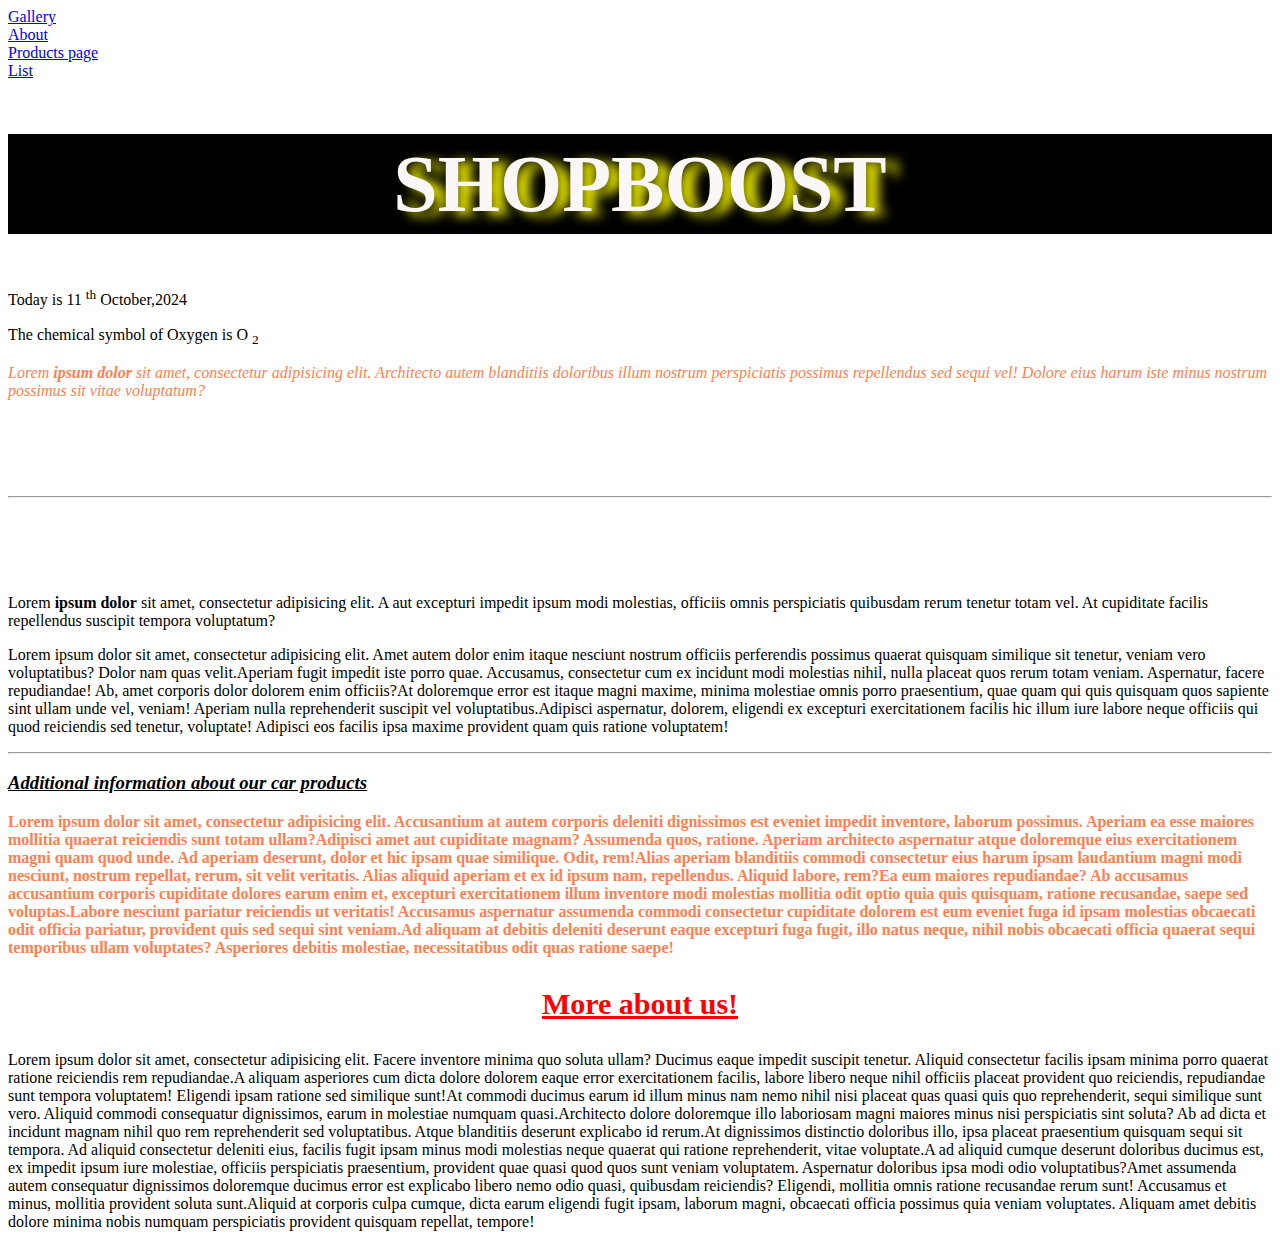
<file: index.html>
<!doctype html>
<html lang="en">
<head>
    <meta charset="UTF-8">
    <meta name="viewport"
          content="width=device-width, user-scalable=no, initial-scale=1.0, maximum-scale=1.0, minimum-scale=1.0">
    <meta http-equiv="X-UA-Compatible" content="ie=edge">

    <link rel="icon" href="assets/home.png">
    <title>Home page</title>
    <link rel="stylesheet" href="css/main.css">
</head>
<body>

<a href="gallery.html"  target="_self">Gallery</a> <br>
<a href="about.html"    target="_blank">About</a> <br>
<a href="product.html">Products page</a> <br>
<a href="list.html">List</a>

<h1>SHOPBOOST</h1>
<p>Today is 11 <sup>th</sup> October,2024</p>
<p>The chemical symbol of Oxygen is O <sub>2</sub></p>
<P style="color: coral;font-style: italic">Lorem <b>ipsum dolor</b> sit amet, consectetur adipisicing elit. Architecto autem blanditiis doloribus illum nostrum perspiciatis possimus repellendus sed sequi vel! Dolore eius harum iste minus nostrum possimus sit vitae voluptatum?</P>
<br><br><br><br>

<hr>
<br><br><br><br>
<p>Lorem <b>ipsum dolor</b> sit amet, consectetur adipisicing elit. A aut excepturi impedit ipsum modi molestias, officiis omnis perspiciatis quibusdam rerum tenetur totam vel. At cupiditate facilis repellendus suscipit tempora voluptatum?</p>
<p><span>Lorem ipsum dolor sit amet, consectetur adipisicing elit. Amet autem dolor enim itaque nesciunt nostrum officiis perferendis possimus quaerat quisquam similique sit tenetur, veniam vero voluptatibus? Dolor nam quas velit.</span><span>Aperiam fugit impedit iste porro quae. Accusamus, consectetur cum ex incidunt modi molestias nihil, nulla placeat quos rerum totam veniam. Aspernatur, facere repudiandae! Ab, amet corporis dolor dolorem enim officiis?</span><span>At doloremque error est itaque magni maxime, minima molestiae omnis porro praesentium, quae quam qui quis quisquam quos sapiente sint ullam unde vel, veniam! Aperiam nulla reprehenderit suscipit vel voluptatibus.</span><span>Adipisci aspernatur, dolorem, eligendi ex excepturi exercitationem facilis hic illum iure labore neque officiis qui quod reiciendis sed tenetur, voluptate! Adipisci eos facilis ipsa maxime provident quam quis ratione voluptatem!</span></p>

<hr>
<h3>  <u> <i>Additional information about our car products</i> </u> </h3>
<p style="color: coral;font-weight: bold"><span>Lorem ipsum dolor sit amet, consectetur adipisicing elit. Accusantium at autem corporis deleniti dignissimos est eveniet impedit inventore, laborum possimus. Aperiam ea esse maiores mollitia quaerat reiciendis sunt totam ullam?</span><span>Adipisci amet aut cupiditate magnam? Assumenda quos, ratione. Aperiam architecto aspernatur atque doloremque eius exercitationem magni quam quod unde. Ad aperiam deserunt, dolor et hic ipsam quae similique. Odit, rem!</span><span>Alias aperiam blanditiis commodi consectetur eius harum ipsam laudantium magni modi nesciunt, nostrum repellat, rerum, sit velit veritatis. Alias aliquid aperiam et ex id ipsum nam, repellendus. Aliquid labore, rem?</span><span>Ea eum maiores repudiandae? Ab accusamus accusantium corporis cupiditate dolores earum enim et, excepturi exercitationem illum inventore modi molestias mollitia odit optio quia quis quisquam, ratione recusandae, saepe sed voluptas.</span><span>Labore nesciunt pariatur reiciendis ut veritatis! Accusamus aspernatur assumenda commodi consectetur cupiditate dolorem est eum eveniet fuga id ipsam molestias obcaecati odit officia pariatur, provident quis sed sequi sint veniam.</span><span>Ad aliquam at debitis deleniti deserunt eaque excepturi fuga fugit, illo natus neque, nihil nobis obcaecati officia quaerat sequi temporibus ullam voluptates? Asperiores debitis molestiae, necessitatibus odit quas ratione saepe!</span></p>


<h3 style="color: red;text-align: center;font-size: 30px">  <u>More about us!</u> </h3>
<p><span>Lorem ipsum dolor sit amet, consectetur adipisicing elit. Facere inventore minima quo soluta ullam? Ducimus eaque impedit suscipit tenetur. Aliquid consectetur facilis ipsam minima porro quaerat ratione reiciendis rem repudiandae.</span><span>A aliquam asperiores cum dicta dolore dolorem eaque error exercitationem facilis, labore libero neque nihil officiis placeat provident quo reiciendis, repudiandae sunt tempora voluptatem! Eligendi ipsam ratione sed similique sunt!</span><span>At commodi ducimus earum id illum minus nam nemo nihil nisi placeat quas quasi quis quo reprehenderit, sequi similique sunt vero. Aliquid commodi consequatur dignissimos, earum in molestiae numquam quasi.</span><span>Architecto dolore doloremque illo laboriosam magni maiores minus nisi perspiciatis sint soluta? Ab ad dicta et incidunt magnam nihil quo rem reprehenderit sed voluptatibus. Atque blanditiis deserunt explicabo id rerum.</span><span>At dignissimos distinctio doloribus illo, ipsa placeat praesentium quisquam sequi sit tempora. Ad aliquid consectetur deleniti eius, facilis fugit ipsam minus modi molestias neque quaerat qui ratione reprehenderit, vitae voluptate.</span><span>A ad aliquid cumque deserunt doloribus ducimus est, ex impedit ipsum iure molestiae, officiis perspiciatis praesentium, provident quae quasi quod quos sunt veniam voluptatem. Aspernatur doloribus ipsa modi odio voluptatibus?</span><span>Amet assumenda autem consequatur dignissimos doloremque ducimus error est explicabo libero nemo odio quasi, quibusdam reiciendis? Eligendi, mollitia omnis ratione recusandae rerum sunt! Accusamus et minus, mollitia provident soluta sunt.</span><span>Aliquid at corporis culpa cumque, dicta earum eligendi fugit ipsam, laborum magni, obcaecati officia possimus quia veniam voluptates. Aliquam amet debitis dolore minima nobis numquam perspiciatis provident quisquam repellat, tempore!</span></p>

</body>
</html>
</file>
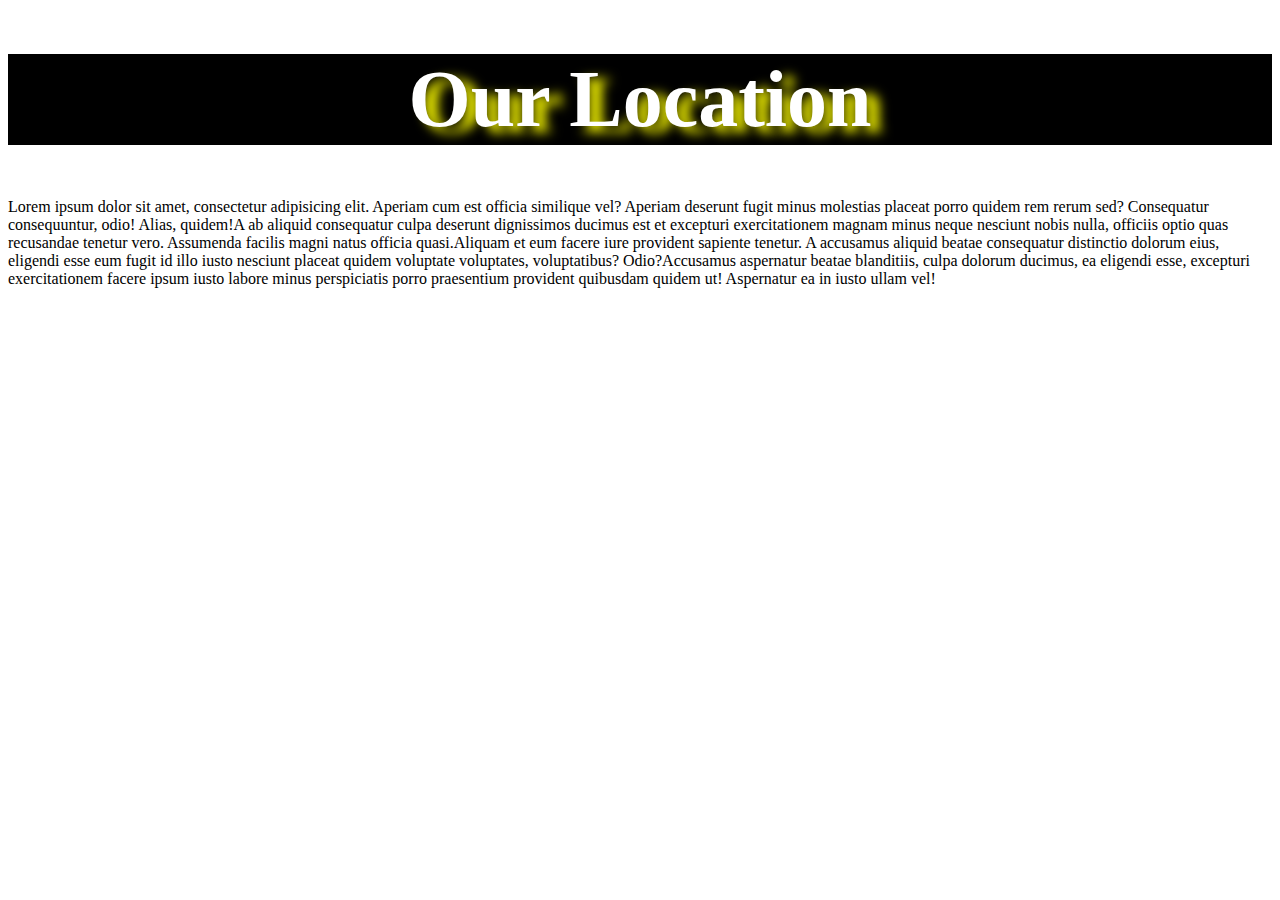
<file: about.html>
<!doctype html>
<html lang="en">
<head>
    <meta charset="UTF-8">
    <meta name="viewport"
          content="width=device-width, user-scalable=no, initial-scale=1.0, maximum-scale=1.0, minimum-scale=1.0">
    <meta http-equiv="X-UA-Compatible" content="ie=edge">
    <title>About Us</title>
    <style>
        h1{
            background-color: black;
            color: white;
            font-size: 80px;
            font-weight: bolder;
            text-shadow: 12px 6px 12px yellow;
            text-align: center;
        }
    </style>

</head>
<body>

<h1>Our Location</h1>
<p><span>Lorem ipsum dolor sit amet, consectetur adipisicing elit. Aperiam cum est officia similique vel? Aperiam deserunt fugit minus molestias placeat porro quidem rem rerum sed? Consequatur consequuntur, odio! Alias, quidem!</span><span>A ab aliquid consequatur culpa deserunt dignissimos ducimus est et excepturi exercitationem magnam minus neque nesciunt nobis nulla, officiis optio quas recusandae tenetur vero. Assumenda facilis magni natus officia quasi.</span><span>Aliquam et eum facere iure provident sapiente tenetur. A accusamus aliquid beatae consequatur distinctio dolorum eius, eligendi esse eum fugit id illo iusto nesciunt placeat quidem voluptate voluptates, voluptatibus? Odio?</span><span>Accusamus aspernatur beatae blanditiis, culpa dolorum ducimus, ea eligendi esse, excepturi exercitationem facere ipsum iusto labore minus perspiciatis porro praesentium provident quibusdam quidem ut! Aspernatur ea in iusto ullam vel!</span></p>
<iframe src="https://www.google.com/maps/embed?pb=!1m18!1m12!1m3!1d3988.8461274830847!2d36.80056749640458!3d-1.2648706135040197!2m3!1f0!2f0!3f0!3m2!1i1024!2i768!4f13.1!3m3!1m2!1s0x182f1791a3266197%3A0x1b878049a1937f81!2sKipro%20Center%20Dental%20Clinic!5e0!3m2!1sen!2ske!4v1729154938327!5m2!1sen!2ske" width="100%" height="450" style="border:0;" allowfullscreen="" loading="lazy" referrerpolicy="no-referrer-when-downgrade"></iframe>

</body>
</html>
</file>
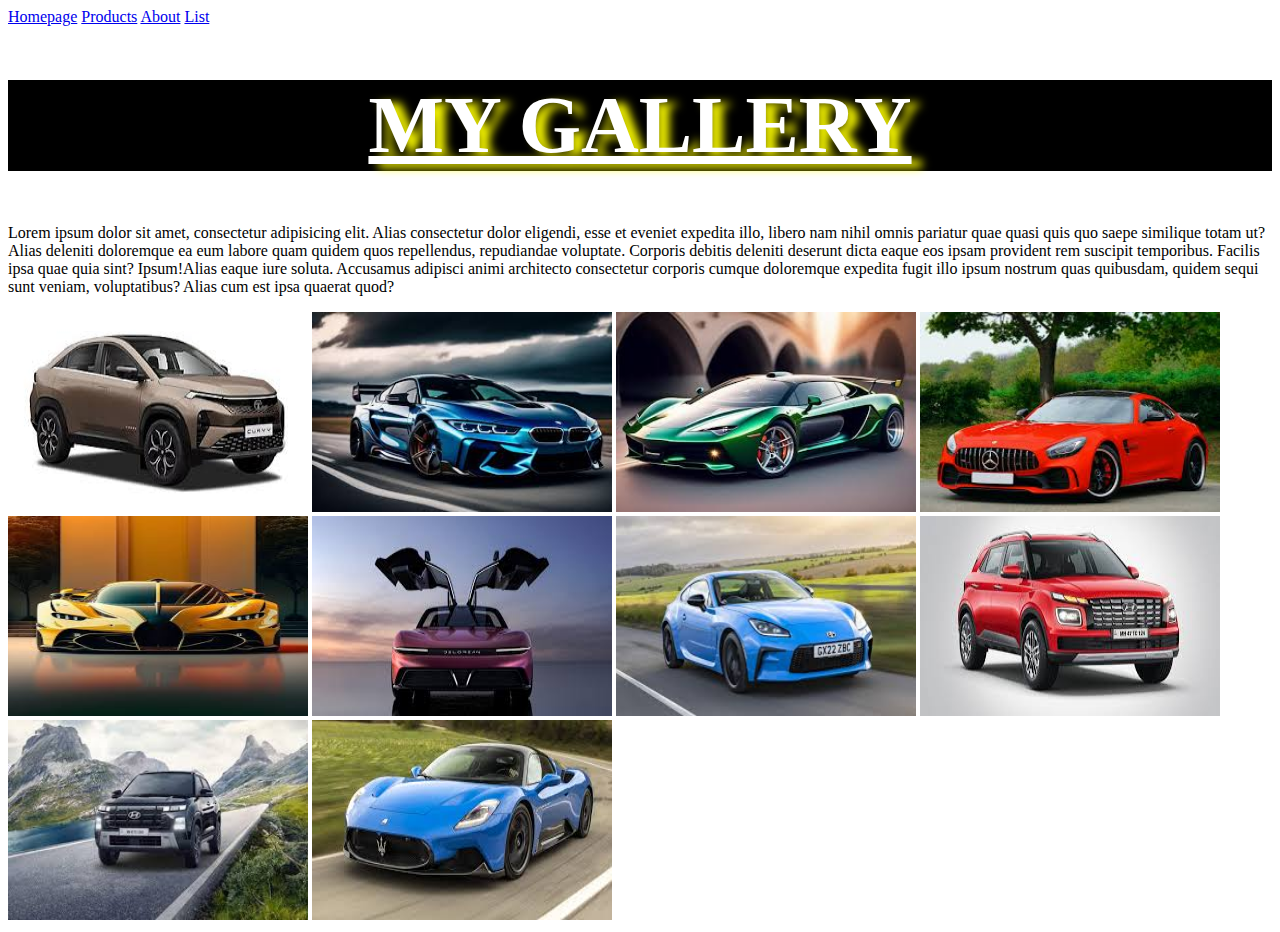
<file: gallery.html>
<!doctype html>
<html lang="en">
<head>
    <meta charset="UTF-8">
    <meta name="viewport"
          content="width=device-width, user-scalable=no, initial-scale=1.0, maximum-scale=1.0, minimum-scale=1.0">
    <meta http-equiv="X-UA-Compatible" content="ie=edge">

    <link rel="icon" href="assets/gallery.png">
    <title>Gallery page</title>
    <link rel="stylesheet" href="css/style.css">

    <style>
        h1{
            text-align: center;
            color: #ffffff;
            background-color: black;
            font-weight: bolder;
            text-shadow: 10px 4px 10px yellow;
            font-size: 80px;
            text-decoration: underline;
        }
    </style>

</head>
<body>

<a href="index.html">Homepage</a>
<a href="product.html">Products</a>
<a href="about.html">About</a>
<a href="list.html">List</a>

<h1>MY GALLERY</h1>
<p><span>Lorem ipsum dolor sit amet, consectetur adipisicing elit. Alias consectetur dolor eligendi, esse et eveniet expedita illo, libero nam nihil omnis pariatur quae quasi quis quo saepe similique totam ut?</span><span>Alias deleniti doloremque ea eum labore quam quidem quos repellendus, repudiandae voluptate. Corporis debitis deleniti deserunt dicta eaque eos ipsam provident rem suscipit temporibus. Facilis ipsa quae quia sint? Ipsum!</span><span>Alias eaque iure soluta. Accusamus adipisci animi architecto consectetur corporis cumque doloremque expedita fugit illo ipsum nostrum quas quibusdam, quidem sequi sunt veniam, voluptatibus? Alias cum est ipsa quaerat quod?</span></p>

<img src="assets/car1.jpeg" alt="">
<img src="assets/car2.jpeg" alt="">
<img src="assets/car3.jpeg" alt="">
<img src="assets/car4.jpeg" alt="">
<img src="assets/car5.jpeg" alt="">
<img src="assets/car6.jpeg" alt="">
<img src="assets/car7.jpeg" alt="">
<img src="assets/car8.jpeg" alt="">
<img src="assets/car9.jpeg" alt="">
<img src="assets/car10.jpeg" alt="">
</body>
</html>
</file>
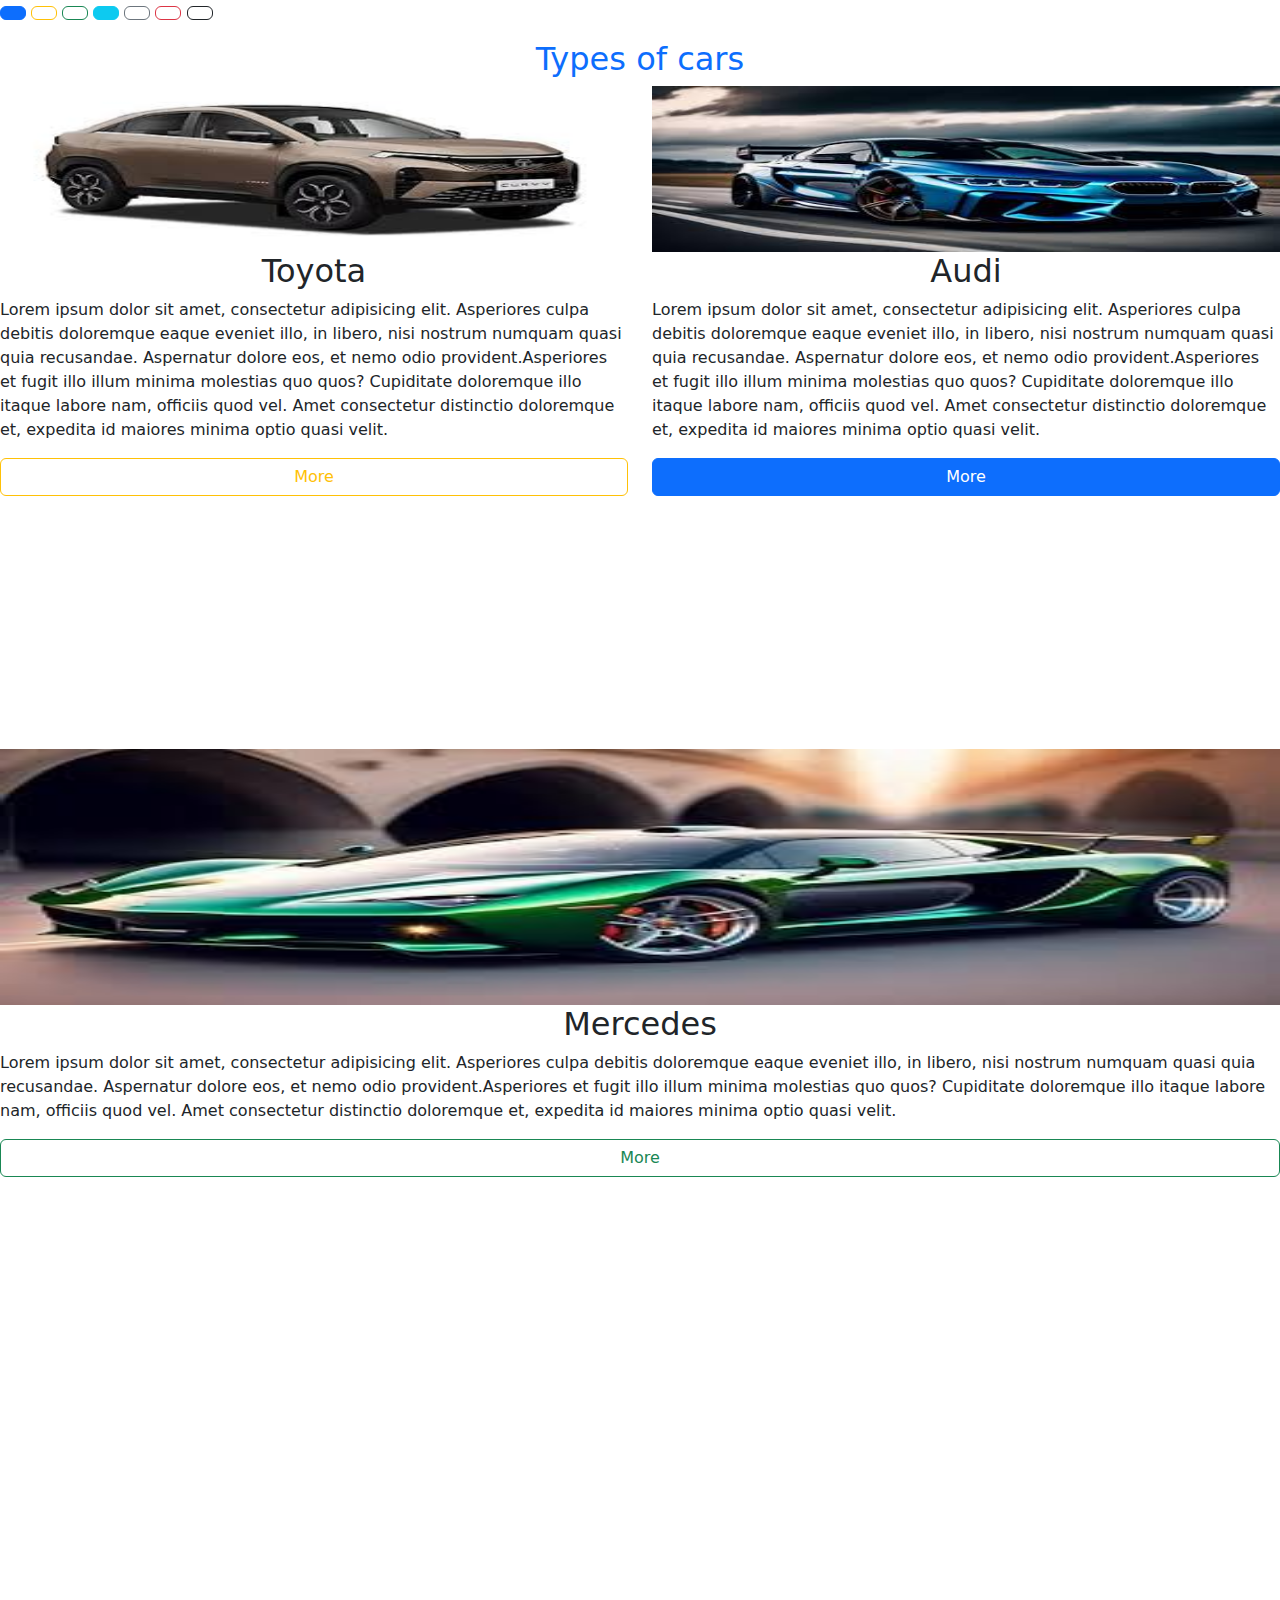
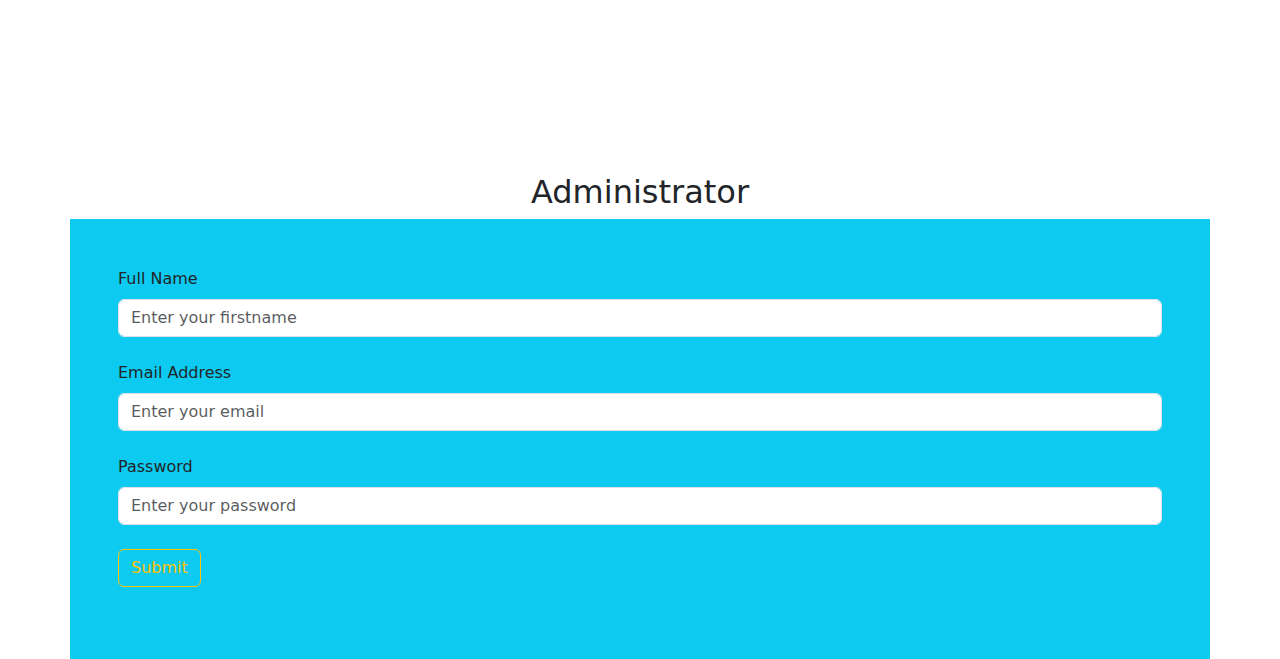
<file: landingpage.html>
<!doctype html>
<html lang="en">
<head>
    <meta charset="UTF-8">
    <meta name="viewport"
          content="width=device-width, user-scalable=no, initial-scale=1.0, maximum-scale=1.0, minimum-scale=1.0">
    <meta http-equiv="X-UA-Compatible" content="ie=edge">
    <title>Document</title>
</head>
<body>

  <link rel="stylesheet" href="bootsrap/css/bootstrap.min.css">
    <script src="bootsrap/js/bootstrap.min.js"></script>

<a href="index.html" class="btn btn-primary"></a>
<a href="gallery.html" class="btn btn-outline-warning"></a>
<a href="product.html" class="btn btn-outline-success"></a>
<a href="services.html" class="btn btn-info"></a>
<a href="list.html" class="btn btn-outline-secondary"></a>
<a href="about.html" class="btn btn-outline-danger"></a>
<a href="register.html" class="btn btn-outline-dark"></a>




  <h2 class="text-center text-primary mt-3">Types of cars</h2>

<div class="row">

  <div class="col">
    <img src="assets/car1.jpeg" alt="" class="w-100 h-25">
    <h2 class="text-center">Toyota</h2>
    <p><span>Lorem ipsum dolor sit amet, consectetur adipisicing elit. Asperiores culpa debitis doloremque eaque eveniet illo, in libero, nisi nostrum numquam quasi quia recusandae. Aspernatur dolore eos, et nemo odio provident.</span><span>Asperiores et fugit illo illum minima molestias quo quos? Cupiditate doloremque illo itaque labore nam, officiis quod vel. Amet consectetur distinctio doloremque et, expedita id maiores minima optio quasi velit.</span></p>
    <div class="d-grid">
      <button class="btn btn-outline-warning">More</button>
    </div>
  </div>

  <div class="col">
     <img src="assets/car2.jpeg" alt="" class="w-100 h-25">
    <h2 class="text-center">Audi</h2>
    <p><span>Lorem ipsum dolor sit amet, consectetur adipisicing elit. Asperiores culpa debitis doloremque eaque eveniet illo, in libero, nisi nostrum numquam quasi quia recusandae. Aspernatur dolore eos, et nemo odio provident.</span><span>Asperiores et fugit illo illum minima molestias quo quos? Cupiditate doloremque illo itaque labore nam, officiis quod vel. Amet consectetur distinctio doloremque et, expedita id maiores minima optio quasi velit.</span></p>
    <div class="d-grid">
      <a href="gallery.html" class="btn btn-primary">More</a>

    </div>
  </div>

  <div>
     <img src="assets/car3.jpeg" alt="" class="w-100 h-25">
    <h2 class="text-center">Mercedes</h2>
    <p><span>Lorem ipsum dolor sit amet, consectetur adipisicing elit. Asperiores culpa debitis doloremque eaque eveniet illo, in libero, nisi nostrum numquam quasi quia recusandae. Aspernatur dolore eos, et nemo odio provident.</span><span>Asperiores et fugit illo illum minima molestias quo quos? Cupiditate doloremque illo itaque labore nam, officiis quod vel. Amet consectetur distinctio doloremque et, expedita id maiores minima optio quasi velit.</span></p>
    <div class="d-grid">
      <button class="btn btn-outline-success">More</button>
    </div>
  </div>
</div>


<h2 class="text-center">Administrator</h2>

  <form action="" class="bg-info container p-5">
    <label for="fname" class="form-label">Full Name</label>
    <input type="text" class="form-control mb-4" id="fname" placeholder="Enter your firstname" required="required">

    <label for="email" class="form-label">Email Address</label>
    <input type="email" class="form-control mb-4" id="email" placeholder="Enter your email" required="required">

    <label for="pwd" class="form-label">Password</label>
    <input type="password" class="form-control mb-4" id="pwd" placeholder="Enter your password" required="required">

    <button type="submit" class="mb-4  btn btn-outline-warning" >Submit</button>


  </form>


</body>
</html>
</file>
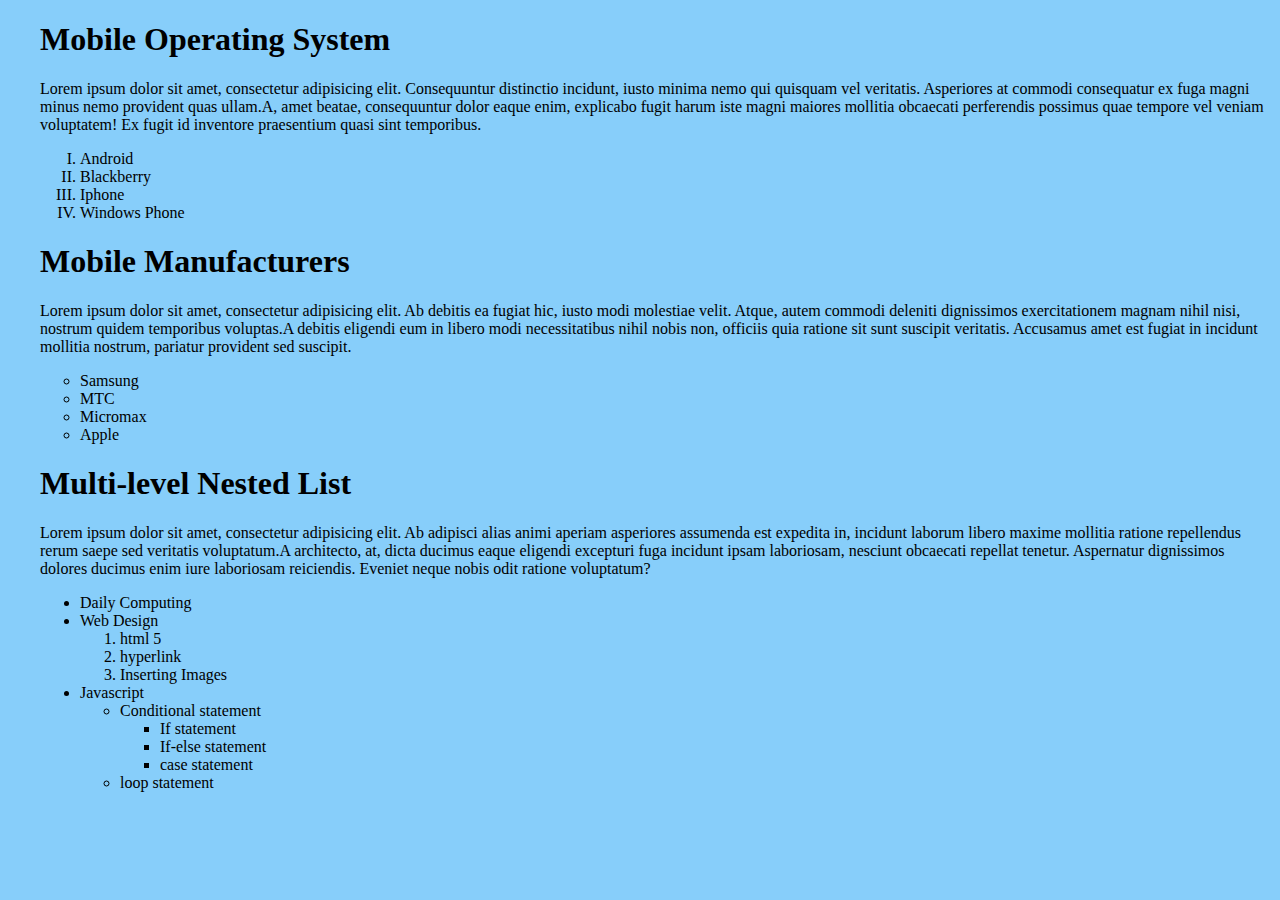
<file: list.html>
<!doctype html>
<html lang="en">
<head>
    <meta charset="UTF-8">
    <meta name="viewport"
          content="width=device-width, user-scalable=no, initial-scale=1.0, maximum-scale=1.0, minimum-scale=1.0">
    <meta http-equiv="X-UA-Compatible" content="ie=edge">

  <link rel="icon" href="assets/list.png">
    <title>list page</title>
  <style>
    body{
      background-color: lightskyblue;
      margin-left: 40px;
    }
  </style>

</head>
<body>

<h1>Mobile Operating System</h1>
<p><span>Lorem ipsum dolor sit amet, consectetur adipisicing elit. Consequuntur distinctio incidunt, iusto minima nemo qui quisquam vel veritatis. Asperiores at commodi consequatur ex fuga magni minus nemo provident quas ullam.</span><span>A, amet beatae, consequuntur dolor eaque enim, explicabo fugit harum iste magni maiores mollitia obcaecati perferendis possimus quae tempore vel veniam voluptatem! Ex fugit id inventore praesentium quasi sint temporibus.</span></p>
<ol type="I">
  <li>Android</li>
  <li>Blackberry</li>
  <li>Iphone</li>
  <li>Windows Phone</li>
</ol>

<h1>Mobile Manufacturers</h1>
<p><span>Lorem ipsum dolor sit amet, consectetur adipisicing elit. Ab debitis ea fugiat hic, iusto modi molestiae velit. Atque, autem commodi deleniti dignissimos exercitationem magnam nihil nisi, nostrum quidem temporibus voluptas.</span><span>A debitis eligendi eum in libero modi necessitatibus nihil nobis non, officiis quia ratione sit sunt suscipit veritatis. Accusamus amet est fugiat in incidunt mollitia nostrum, pariatur provident sed suscipit.</span></p>
<ul style="list-style-type: circle">
  <li>Samsung</li>
  <li>MTC</li>
  <li>Micromax</li>
  <li>Apple</li>
</ul>

<h1>Multi-level Nested List</h1>
<p><span>Lorem ipsum dolor sit amet, consectetur adipisicing elit. Ab adipisci alias animi aperiam asperiores assumenda est expedita in, incidunt laborum libero maxime mollitia ratione repellendus rerum saepe sed veritatis voluptatum.</span><span>A architecto, at, dicta ducimus eaque eligendi excepturi fuga incidunt ipsam laboriosam, nesciunt obcaecati repellat tenetur. Aspernatur dignissimos dolores ducimus enim iure laboriosam reiciendis. Eveniet neque nobis odit ratione voluptatum?</span></p>
<ul>
  <li>Daily Computing</li>
  <li>Web Design
  <ol>
    <li>html 5</li>
    <li>hyperlink</li>
    <li>Inserting Images</li>
  </ol>
  </li>
  <li>Javascript
  <ul>
    <li>Conditional statement
    <ul>
      <li>If statement</li>
      <li>If-else statement</li>
      <li>case statement</li>
    </ul>
    </li>
    <li>loop statement</li>
  </ul>
  </li>
</ul>




</body>
</html>
</file>
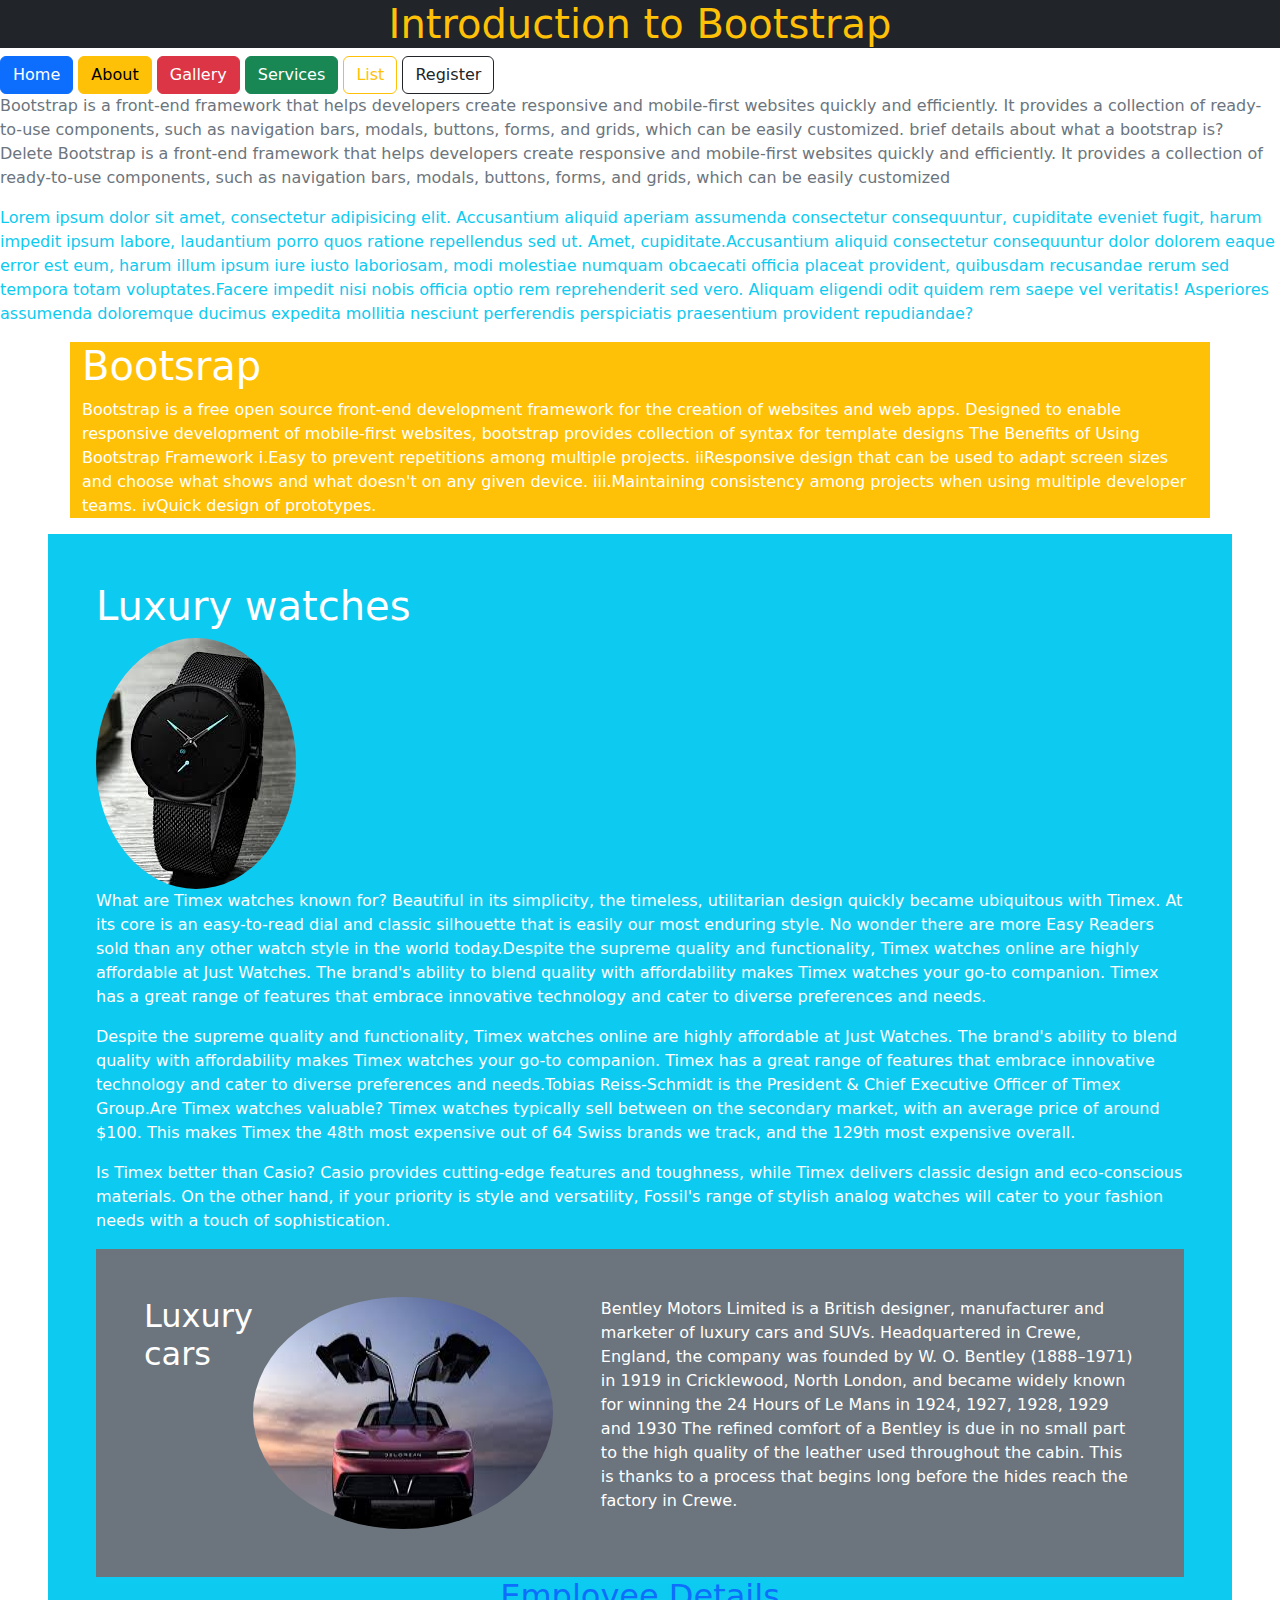
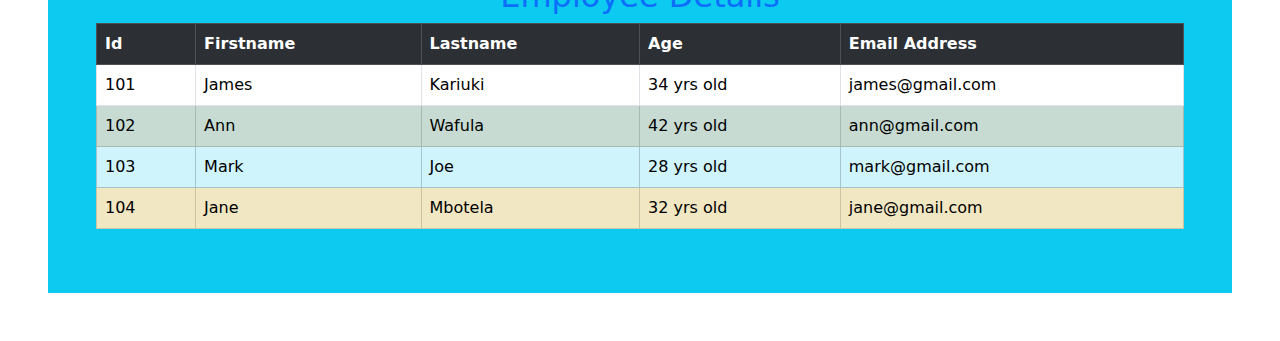
<file: main.html>
<!doctype html>
<html lang="en">
<head>
    <meta charset="UTF-8">
    <meta name="viewport"
          content="width=device-width, user-scalable=no, initial-scale=1.0, maximum-scale=1.0, minimum-scale=1.0">
    <meta http-equiv="X-UA-Compatible" content="ie=edge">
    <title>Document</title>

    <link rel="stylesheet" href="bootsrap/css/bootstrap.min.css">
    <script src="bootsrap/js/bootstrap.min.js"></script>

</head>
<body>

<h1 class="text-warning text-center bg-dark">Introduction to Bootstrap</h1>

<button class="btn btn-primary">Home</button>
<button class="btn btn-warning">About</button>
<button class="btn btn-danger">Gallery</button>
<button class="btn btn-success">Services</button>
<button class="btn btn-outline-warning">List</button>
<button class="btn btn-outline-dark">Register</button>

<p class="text-secondary"><span>Bootstrap is a front-end framework that helps developers create responsive and mobile-first websites quickly and efficiently. It provides a collection of ready-to-use components, such as navigation bars, modals, buttons, forms, and grids, which can be easily customized.

</span><span>
brief details about what a bootstrap is?
Delete
Bootstrap is a front-end framework that helps developers create responsive and mobile-first websites quickly and efficiently. It provides a collection of ready-to-use components, such as navigation bars, modals, buttons, forms, and grids, which can be easily customized</span></p>
<p class="text-info"><span>Lorem ipsum dolor sit amet, consectetur adipisicing elit. Accusantium aliquid aperiam assumenda consectetur consequuntur, cupiditate eveniet fugit, harum impedit ipsum labore, laudantium porro quos ratione repellendus sed ut. Amet, cupiditate.</span><span>Accusantium aliquid consectetur consequuntur dolor dolorem eaque error est eum, harum illum ipsum iure iusto laboriosam, modi molestiae numquam obcaecati officia placeat provident, quibusdam recusandae rerum sed tempora totam voluptates.</span><span>Facere impedit nisi nobis officia optio rem reprehenderit sed vero. Aliquam eligendi odit quidem rem saepe vel veritatis! Asperiores assumenda doloremque ducimus expedita mollitia nesciunt perferendis perspiciatis praesentium provident repudiandae?</span></p>

<div class="bg-warning text-white container">
    <h1>Bootsrap</h1>
    <p><span> Bootstrap is a free open source front-end development framework for the creation of websites and web apps. Designed to enable responsive development of mobile-first websites, bootstrap provides collection of syntax for template designs</span><span>
        The Benefits of Using Bootstrap Framework
        i.Easy to prevent repetitions among multiple projects.
        iiResponsive design that can be used to adapt screen sizes and choose what shows and what doesn't on any given device.
        iii.Maintaining consistency among projects when using multiple developer teams.
        ivQuick design of prototypes.</span></p>
</div>


<div class="bg-info text-white m-3 mb-5 ms-5 me-5 p-5">
    <h1>Luxury watches</h1>
    <img src="assets/watch1.jpeg" alt="" class="me-5 rounded-circle">
    <p><span>What are Timex watches known for?
Beautiful in its simplicity, the timeless, utilitarian design quickly became ubiquitous with Timex. At its core is an easy-to-read dial and classic silhouette that is easily our most enduring style. No wonder there are more Easy Readers sold than any other watch style in the world today.</span><span>Despite the supreme quality and functionality, Timex watches online are highly affordable at Just Watches. The brand's ability to blend quality with affordability makes Timex watches your go-to companion. Timex has a great range of features that embrace innovative technology and cater to diverse preferences and needs.</span></p>
    <p><span>Despite the supreme quality and functionality, Timex watches online are highly affordable at Just Watches. The brand's ability to blend quality with affordability makes Timex watches your go-to companion. Timex has a great range of features that embrace innovative technology and cater to diverse preferences and needs.</span>Tobias Reiss-Schmidt is the President & Chief Executive Officer of Timex Group.<span></span><span>Are Timex watches valuable?
Timex watches typically sell between on the secondary market, with an average price of around $100. This makes Timex the 48th most expensive out of 64 Swiss brands we track, and the 129th most expensive overall.</span></p>
 <p>Is Timex better than Casio?
Casio provides cutting-edge features and toughness, while Timex delivers classic design and eco-conscious materials. On the other hand, if your priority is style and versatility, Fossil's range of stylish analog watches will cater to your fashion needs with a touch of sophistication.</p>


<div class="bg-secondary container p-5 text-white d-flex">
    <h2>Luxury cars</h2>
    <img src="assets/car6.jpeg" alt="" class="me-5 rounded-circle ">
    <p><span>Bentley Motors Limited is a British designer, manufacturer and marketer of luxury cars and SUVs. Headquartered in Crewe, England, the company was founded by W. O. Bentley (1888–1971) in 1919 in Cricklewood, North London, and became widely known for winning the 24 Hours of Le Mans in 1924, 1927, 1928, 1929 and 1930</span><span> The refined comfort of a Bentley is due in no small part to the high quality of the leather used throughout the cabin. This is thanks to a process that begins long before the hides reach the factory in Crewe.</span></p>
</div>


<h2 class="text-center text-primary">Employee Details</h2>

<table class="table table-bordered table-hover table-striped">
    <tr class="table-dark">
        <th>Id</th>
        <th>Firstname</th>
        <th>Lastname</th>
        <th>Age</th>
        <th>Email Address</th>
    </tr>

    <tr class="table danger">
        <td>101</td>
        <td>James</td>
        <td>Kariuki</td>
        <td>34 yrs old</td>
        <td>james@gmail.com</td>
    </tr>

    <tr class="table-success">
        <td>102</td>
        <td>Ann</td>
        <td>Wafula</td>
        <td>42 yrs old</td>
        <td>ann@gmail.com</td>
    </tr>

    <tr class="table-info">
        <td>103</td>
        <td>Mark</td>
        <td>Joe</td>
        <td>28 yrs old</td>
        <td>mark@gmail.com</td>
    </tr>

    <tr class="table-warning">
        <td>104</td>
        <td>Jane</td>
        <td>Mbotela</td>
        <td>32 yrs old</td>
        <td>jane@gmail.com</td>
    </tr>

</table>



 </body>
</html>
</file>
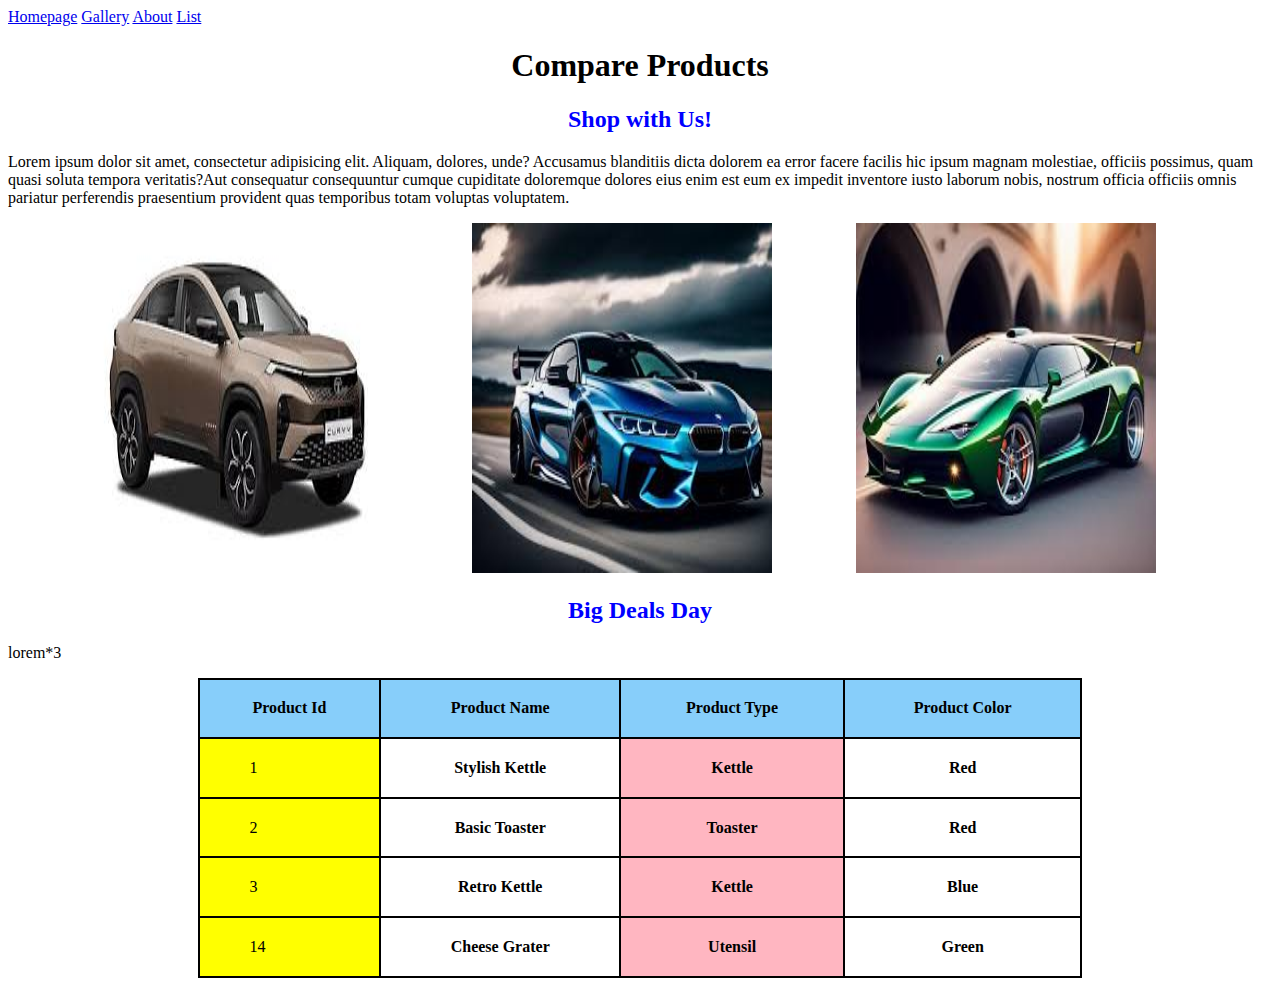
<file: product.html>
<!doctype html>
<html lang="en">
<head>
    <meta charset="UTF-8">
    <meta name="viewport"
          content="width=device-width, user-scalable=no, initial-scale=1.0, maximum-scale=1.0, minimum-scale=1.0">
    <meta http-equiv="X-UA-Compatible" content="ie=edge">

    <link rel="icon" href="assets/product.png">
    <title>Product Info</title>

  <style>
    h1{
      text-align: center;
      font-weight: bolder;
    }
    h2{
      text-align: center;
      color: blue;
    }
    img{
      width: 300px;
      height: 350px;
      margin-left: 80px;
    }
    table,th,td{
        border: 2px solid black;
        border-collapse: collapse;
    }
    table{
        width: 70%;
        height: 300px;
        margin: auto;
    }
    td{
        padding-left: 50px;
    }
    .one{
        background-color: yellow;
    }
    .two{
        background-color: lightpink;
    }
  </style>

</head>
<body>

<a href="index.html">Homepage</a>
<a href="gallery.html">Gallery</a>
<a href="about.html">About</a>
<a href="list.html">List</a>

<h1>Compare Products</h1>
<h2>Shop with Us!</h2>
<p><span>Lorem ipsum dolor sit amet, consectetur adipisicing elit. Aliquam, dolores, unde? Accusamus blanditiis dicta dolorem ea error facere facilis hic ipsum magnam molestiae, officiis possimus, quam quasi soluta tempora veritatis?</span><span>Aut consequatur consequuntur cumque cupiditate doloremque dolores eius enim est eum ex impedit inventore iusto laborum nobis, nostrum officia officiis omnis pariatur perferendis praesentium provident quas temporibus totam voluptas voluptatem.</span></p>

<img src="assets/car1.jpeg" alt="">
<img src="assets/car2.jpeg" alt="">
<img src="assets/car3.jpeg" alt="">

<h2>Big Deals Day</h2>
<p>lorem*3</p>
<table>
  <tr style="background-color: lightskyblue">
    <th>Product Id</th>
    <th>Product Name</th>
    <th>Product Type</th>
    <th>Product Color</th>
  </tr>


 <tr>
    <td class="one">1</td>
    <th>Stylish Kettle</th>
    <th class="two">Kettle</th>
    <th>Red</th>
  </tr>

    <tr>
    <td class="one">2</td>
    <th>Basic Toaster</th>
    <th class="two">Toaster</th>
    <th>Red</th>
  </tr>

    <tr>
    <td class="one">3</td>
    <th>Retro Kettle</th>
    <th class="two">Kettle</th>
    <th>Blue</th>
  </tr>

    <tr>
    <td class="one">14</td>
    <th>Cheese Grater</th>
    <th class="two">Utensil</th>
    <th>Green</th>
  </tr>




</table>

</body>
</html>
</file>
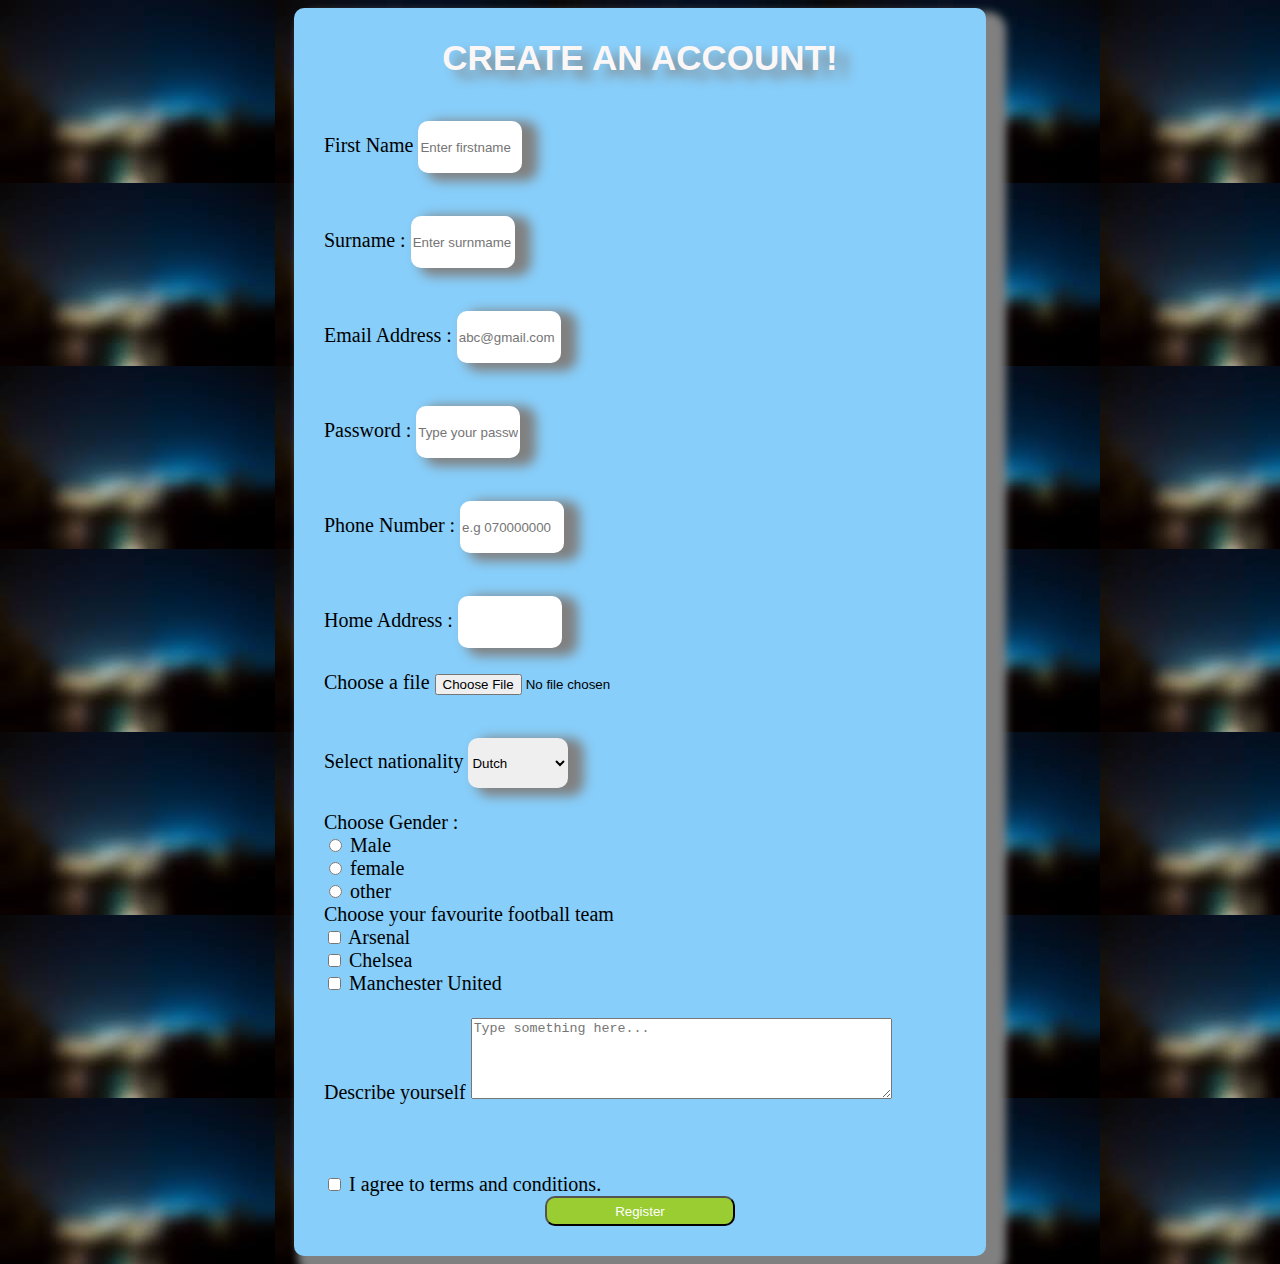
<file: register.html>
<!doctype html>
<html lang="en">
<head>
    <meta charset="UTF-8">
    <meta name="viewport"
          content="width=device-width, user-scalable=no, initial-scale=1.0, maximum-scale=1.0, minimum-scale=1.0">
    <meta http-equiv="X-UA-Compatible" content="ie=edge">
    <title>Register Page</title>
  <link rel="stylesheet" href="css/register.css">

  <style>
    body{
        background-image: url("assets/img.png");
        background-repeat: ;
    }
  </style>

</head>
<body>

<form action="">
    <legend>CREATE AN ACCOUNT!</legend> <br>

  <label for="fname">First Name</label>
  <input type="text"  id="fname" placeholder="Enter firstname" required="required"> <br><br>

  <label for="sname">Surname :</label>
  <input type="text" id="sname" placeholder= "Enter surnmame" required="required"> <br><br>

    <label for="email">Email Address :</label>
  <input type="text" id="email" placeholder= "abc@gmail.com" required="required"> <br><br>

    <label for="pwd">Password :</label>
  <input type="password" id="pwd" placeholder= "Type your password here" required="required"> <br><br>

    <label for="phone">Phone Number :</label>
  <input type="tel" id="phone" placeholder= "e.g 070000000" required="required"> <br><br>

    <label for="address">Home Address :</label>
  <input type="number" id="address" required="required"> <br><br>

  <label for="file">Choose a file</label>
  <input type="file"  id="file"> <br><br>

  <label for="nationality">Select nationality</label>
  <select name="" id="nationality">
    <option value=""disabled="disabled">--Choose one--</option>
    <option value="">Dutch</option>
    <option value="">German</option>
    <option value="">Italian</option>
    <option value="">Kenyan</option>
    <option value="">Ugandan</option>
  </select>
  <br><br>

  <label>Choose Gender :</label>  <br>
  <input type="radio" id="male">
  <label for="male">Male</label>  <br>

  <input type="radio" id="female">
  <label for="female">female</label>  <br>

  <input type="radio" id="other">
  <label for="other">other</label>  <br>

  <label>Choose your favourite football team</label><br>
  <input type="checkbox"  id="arsenal">
  <label for="arsenal">Arsenal</label>  <br>

   <input type="checkbox"  id="chelsea">
  <label for="chelsea">Chelsea</label>  <br>

   <input type="checkbox"  id="manu">
  <label for="manu">Manchester United</label>  <br><br>

  <label for="message">Describe yourself</label>
  <textarea name="" id="" cols="50" rows="5" placeholder="Type something here..." maxlength="200"></textarea> <br><br>
  <br><br>

  <input type="checkbox" id="terms">
  <label for="terms">I agree to terms and conditions.</label>

  <button type="submit">Register</button>


</form>

</body>
</html>
</file>
<file: css/main.css>
h1{
    color: #fcf7f7;
    text-align: center;
    font-size: 80px;
    background-color: black;
    line-height: 100px;
    text-shadow: 12px 4px 12px yellow;
}

h1:hover{
    background-color: lightblue;
}
</file>
<file: css/style.css>
img{
    width: 300px;
    height: 200px;
}

img:hover{
    opacity: 0.8;
}
</file>
<file: css/register.css>
form{
    background-color: lightskyblue;
    width: 50%;
    margin: auto;
    padding: 30px;
    font-size: 20px;
    border-radius: 10px;
    box-shadow: 12px 12px 8px 8px gray;
}

legend{
    text-align: center;
    font-size: 35px;
    font-weight: bolder;
    font-family: sans-serif;
    color: #fcf7f7;
    text-shadow: 12px 8px 12px gray;
}

input[type=text], input[type=email],input[type=password],input[type=tel],input[type=number],select{
    width:  100px;
    height: 50px;
    margin-top: 20px;
    border-radius:  10px;
    box-shadow: 12px 4px 12px 4px gray;
    border-width: 0;
}

input[type=text]:focus,input[type=email]:focus,input[type=password]:focus,input[type=tel]:focus,input[type=number], select{
    backgroundcolor:   gray;
}

button{
    background-color: yellowgreen;
    width: 30%;
    height: 30px;
    border-radius:  10px;
    display: block;
    color:  white;
    margin: auto;
}
button:hover{
    background-color: ;
}
</file>
